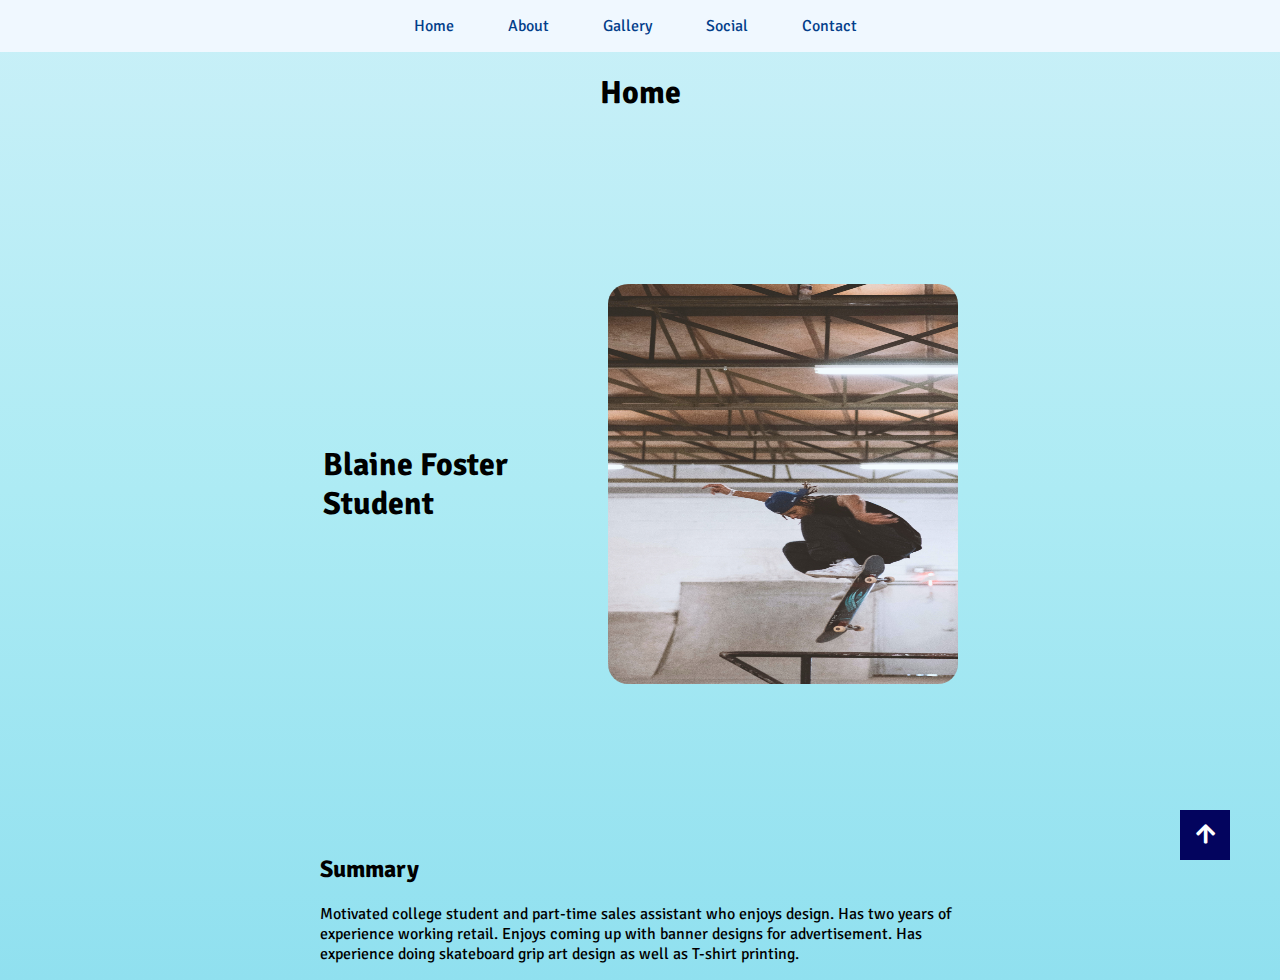
<file: index.html>
<!DOCTYPE html>
<html lang="en">
<head>
    <meta charset="UTF-8">
    <meta http-equiv="X-UA-Compatible" content="IE=edge">
    <meta name="viewport" content="width=device-width, initial-scale=1.0">
    <title>Document</title>
    <link rel="stylesheet" href="style.css">
    <link rel="stylesheet" href="https://use.fontawesome.com/releases/v5.4.1/css/all.css">
</head>
<body>
    <nav>
        <ul>
        <a href="index.html"><li>Home</li></a>
        <a href="about-page.html"><li>About</li></a>
        <a href="gallery.html"><li>Gallery</li></a>
        <a href="social-link.html"><li>Social</li></a>
        <a href="contact.html"><li>Contact</li></a>
        </ul>
    </nav>
    <div class="heading">
        <h1>Home</h1>
    </div>
    <div class="slideshow">
        <div class="title"><h1>Blaine Foster <br> Student</h1></div>
        <img name="slide" width = "350" height="400" >
    </div>

    <div class="text-container">
        <div class="text">
            <h2 class = "home-text">Summary</h2>
            <p class = "home-text">Motivated college student and part-time sales assistant who enjoys design. Has two years of experience working retail. Enjoys coming up with banner designs for advertisement. Has experience doing skateboard grip art design as well as T-shirt printing.</p>
        </div>
        
    </div>
    <a class="gotopbtn" href="#"> <i class="fas fa-arrow-up"></i> </a>
    
    <script src="app.js"></script>
</body>
</html>
</file>
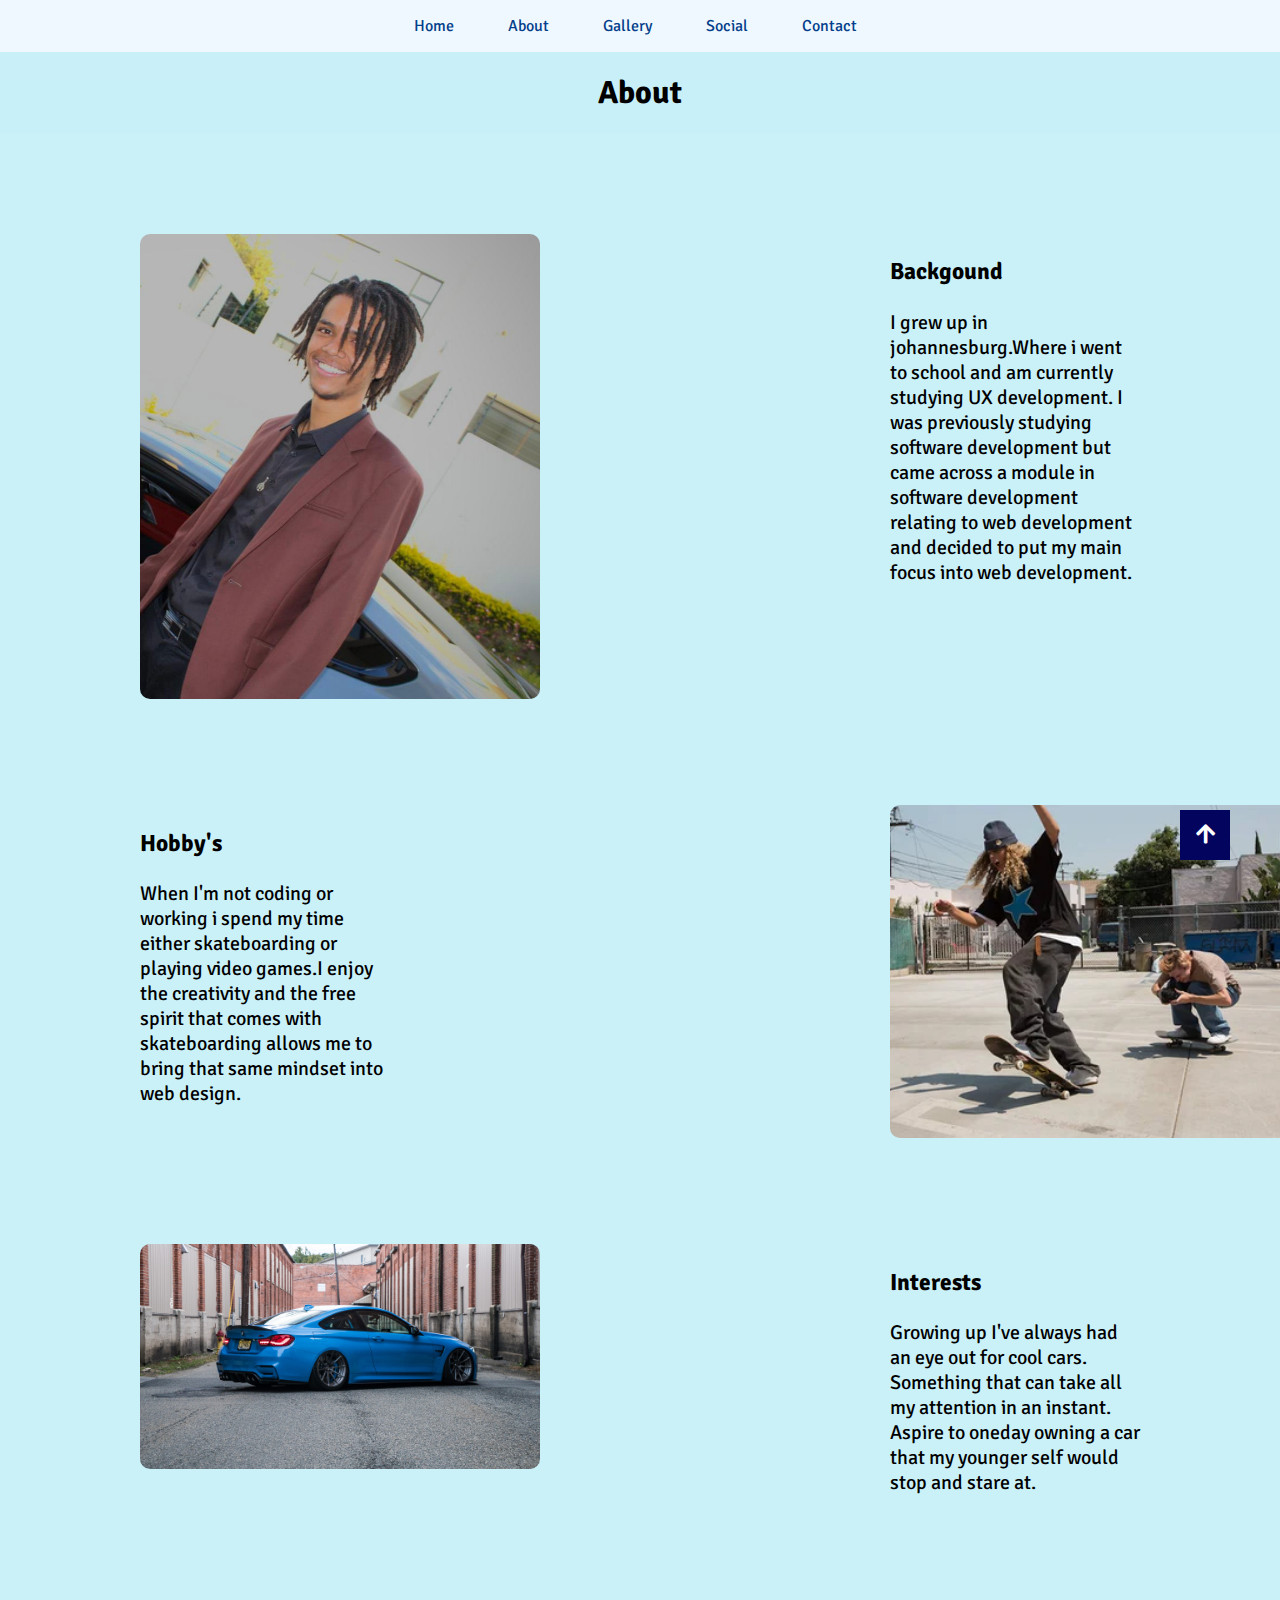
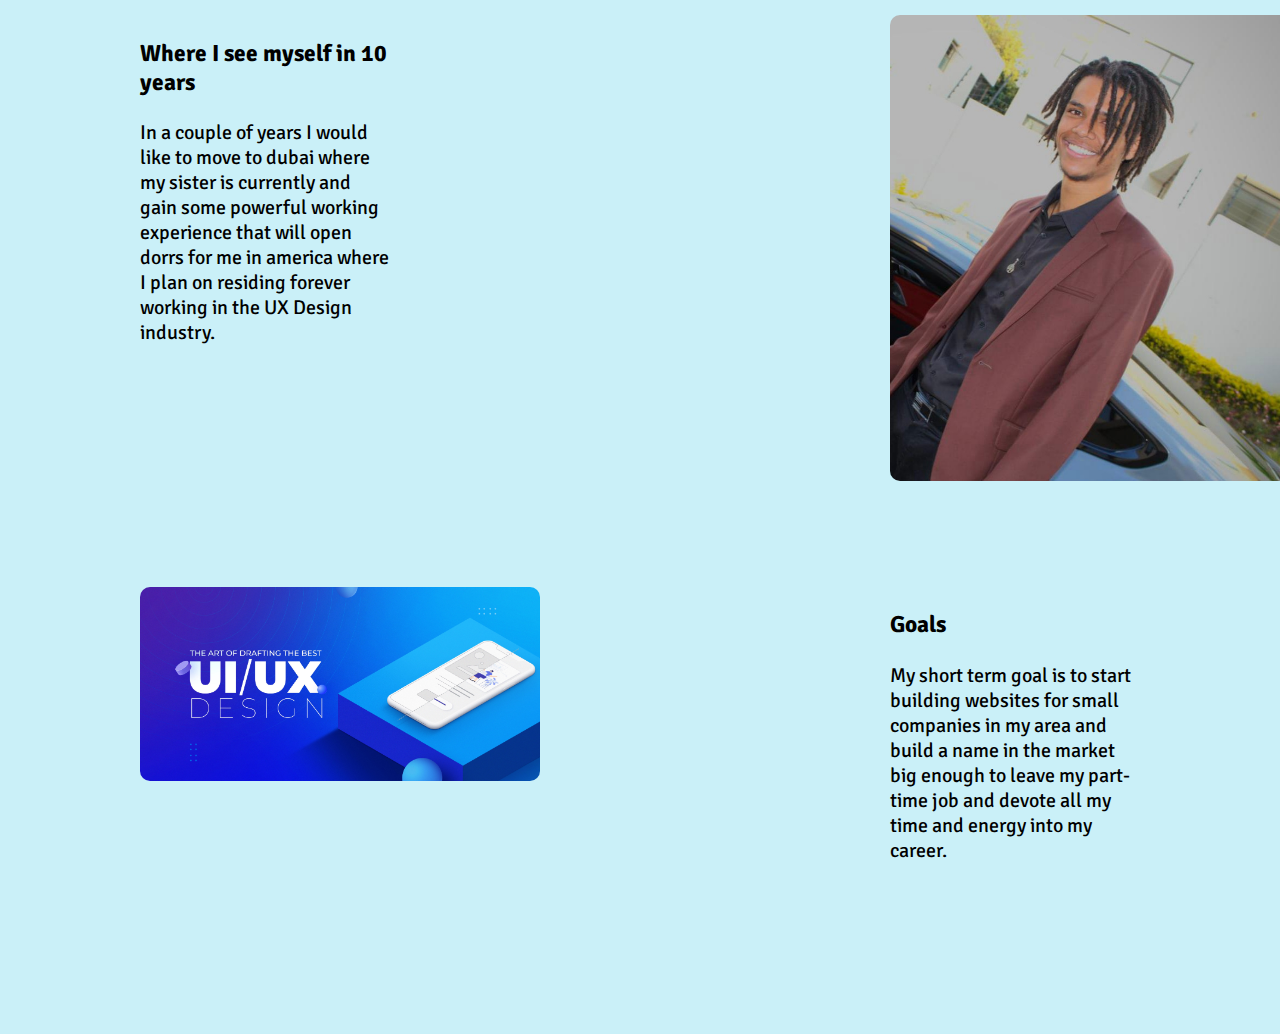
<file: about-page.html>
<!DOCTYPE html>
<html lang="en">
<head>
    <meta charset="UTF-8">
    <meta http-equiv="X-UA-Compatible" content="IE=edge">
    <meta name="viewport" content="width=device-width, initial-scale=1.0">
    <title>Document</title>
    <link rel="stylesheet" href="style.css">
    <link rel="stylesheet" href="https://use.fontawesome.com/releases/v5.4.1/css/all.css">
</head>
<body>
    <nav>
        <ul>
        <a href="index.html"><li>Home</li></a>
        <a href="about-page.html"><li>About</li></a>
        <a href="gallery.html"><li>Gallery</li></a>
        <a href="social-link.html"><li>Social</li></a>
        <a href="contact.html"><li>Contact</li></a>
        </ul>
    </nav>
    <div class="heading">
        <h1>About</h1>
    </div>
    <div class="content">
        
        <div class="about-container">
            <div class="row">
                <div class="about-image"><img src="assets/20220914_145344.jpg" alt=""></div>
                <div class="about-text">
                    <h3>Backgound</h3>
                    <p>I grew up in johannesburg.Where i went to school and am currently studying UX development. I was previously studying software development but came across a module in software development relating to web development and decided to put my main focus into web development.</p>
                </div>
            </div>

            <div class="row">
                <div class="about-text">
                    <h3>Hobby's</h3>
                    <p>When I'm not coding or working i spend my time either skateboarding or playing video games.I enjoy the creativity and the free spirit that comes with skateboarding allows me to bring that same mindset into web design.</p>
                </div>
                <div class="about-image"><img src="assets/skate.webp" alt=""></div>
            </div>

            <div class="row">
                <div class="about-image"><img src="assets/m4.jpg" alt=""></div>
                <div class="about-text">
                    <h3>Interests</h3>
                    <p>Growing up I've always had an eye out for cool cars. Something that can take all my attention in an instant. Aspire to oneday owning a car that my younger self would stop and stare at.</p>
                </div>
            </div>

            <div class="row">
                <div class="about-text">
                    <h3>Where I see myself in 10 years</h3>
                    <p>In a couple of years I would like to move to dubai where my sister is currently and gain some powerful working experience that will open dorrs for me in america where I plan on residing forever working in the UX Design industry.</p>
                </div>
                <div class="about-image"><img src="assets/20220914_145344.jpg" alt=""></div>
            </div>
            
            <div class="row">
                <div class="about-image"><img src="assets/R.jpg" alt=""></div>
                <div class="about-text">
                    <h3>Goals</h3>
                    <p>My short term goal is to start building websites for small companies in my area and build a name in the market big enough to leave my part-time job and devote all my time and energy into my career.</p>
                </div>
                
            </div>
        </div>
    </div>
    <a class="gotopbtn" href="#"> <i class="fas fa-arrow-up"></i> </a>
    
</body>
</html>
</file>
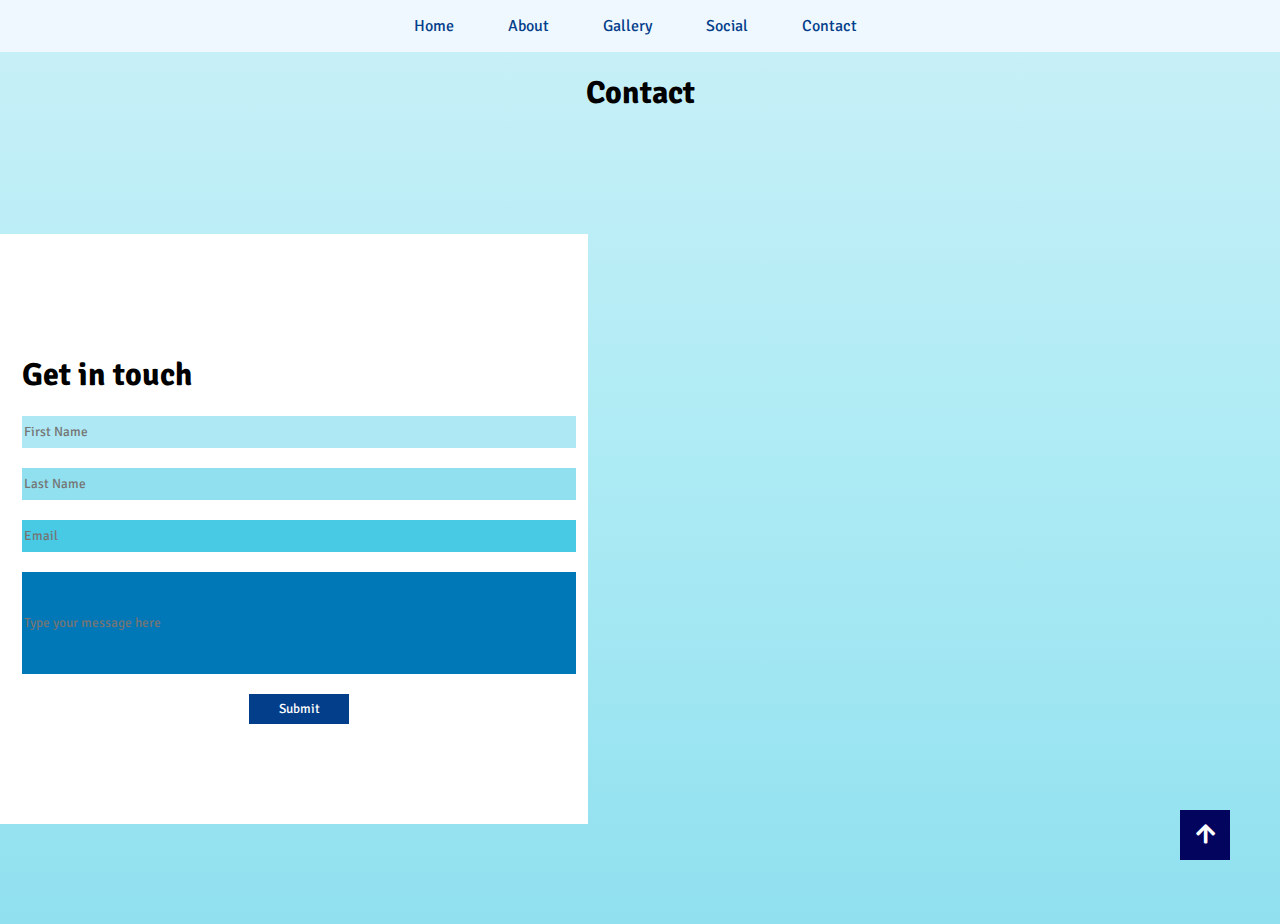
<file: contact.html>
<!DOCTYPE html>
<html lang="en">
<head>
    <meta charset="UTF-8">
    <meta http-equiv="X-UA-Compatible" content="IE=edge">
    <meta name="viewport" content="width=device-width, initial-scale=1.0">
    <title>Document</title>
    <link rel="stylesheet" href="style.css">
    <link rel="stylesheet" href="https://use.fontawesome.com/releases/v5.4.1/css/all.css">
</head>
<body>
    <nav>
        <ul>
        <a href="index.html"><li>Home</li></a>
        <a href="about-page.html"><li>About</li></a>
        <a href="gallery.html"><li>Gallery</li></a>
        <a href="social-link.html"><li>Social</li></a>
        <a href="contact.html"><li>Contact</li></a>
        </ul>
    </nav>
    <div class="heading">
        <h1>Contact</h1>
    </div>
    <form action="">
        <fieldset>
            <h1>Get in touch</h1>
            <input type="text" placeholder= "First Name" id="firstInput"> <br> <br>
            <input type="text"placeholder = "Last Name" id="secondInput"><br> <br>
            <input type="text" placeholder= "Email" id="thirdInput"> <br> <br>
            <input type="text"placeholder="Type your message here" id = "Message"><br><br>
            <div class="submit-button">
                <input type="button" value="Submit" id = "sub-btn">
            </div>
            
        </fieldset>
        <div class="mapouter"><div class="gmap_canvas"><iframe class="gmap_iframe" frameborder="0" scrolling="no" marginheight="0" marginwidth="0" src="https://maps.google.com/maps?width=600&amp;height=400&amp;hl=en&amp;q=University of Oxford&amp;t=&amp;z=14&amp;ie=UTF8&amp;iwloc=B&amp;output=embed"></iframe><a href="https://capcuttemplate.org/">Capcut Templates</a></div><style>.mapouter{position:relative;text-align:right;width:600px;height:400px;padding-left: 100px;border-radius: 10px;}.gmap_canvas {overflow:hidden;background:none!important;width:600px;height:400px;}.gmap_iframe {width:600px!important;height:400px!important;}</style></div>
    </form>
    <a class="gotopbtn" href="#"> <i class="fas fa-arrow-up"></i> </a>
</body>
</html>
</file>
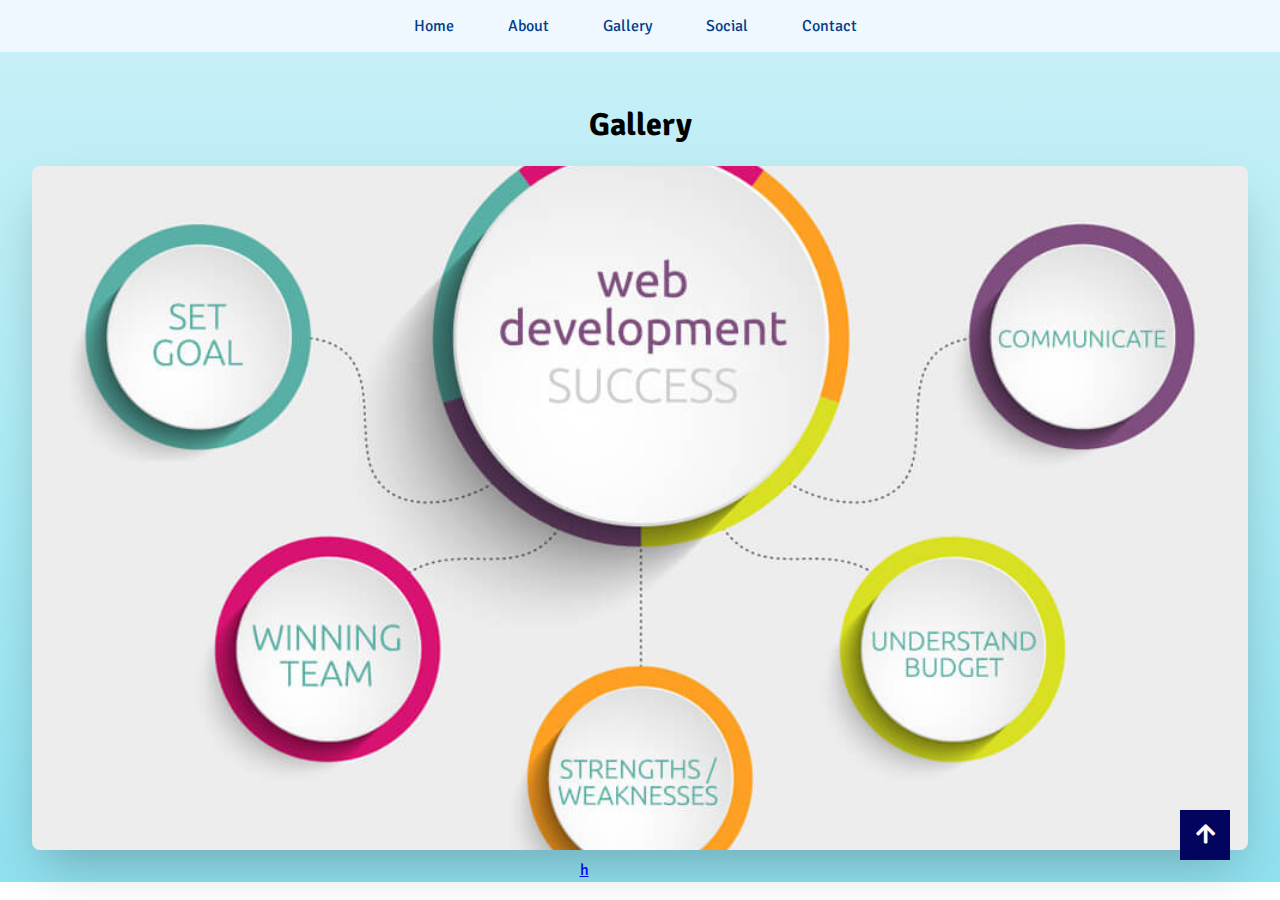
<file: gallery-page.html>
<!DOCTYPE html>
<html lang="en">
<head>
    <meta charset="UTF-8">
    <meta http-equiv="X-UA-Compatible" content="IE=edge">
    <meta name="viewport" content="width=device-width, initial-scale=1.0">
    <title>Document</title>
    <link rel="stylesheet" href="style.css">
    <link rel="stylesheet" href="https://use.fontawesome.com/releases/v5.4.1/css/all.css">
</head>
<body>
    <nav>
        <ul>
        <a href="index.html"><li>Home</li></a>
        <a href="about-page.html"><li>About</li></a>
        <a href="gallery.html"><li>Gallery</li></a>
        <a href="social-link.html"><li>Social</li></a>
        <a href="contact.html"><li>Contact</li></a>
        </ul>
    </nav>
    <div class="container">
        <header>
            <div class="heading">
                <h1>Gallery</h1>
            </div>
        </header>
        <div class="slide-wrappper">
            <div class="slider">
                <img src="assets/strategy.jpg" alt="" srcset="" id="slide1">
                <img src="assets/web design.webp" alt="" srcset="" id="slide2">
                <img src="assets/Coding-vs-programming.jpg" alt="" id="slide3">
                <video src="assets/webVideo.mp4" autoplay loop muted width="550" id="slide4"></video>
                <img src="assets/reg.webp" alt="" width="500" id="slide5">
                <img src="assets/web-launch.jpg" alt="" width="500" id="slide6">
                <img src="assets/da831ab8-705e-4f35-a504-4dbe0767e67e-medium.png" alt="" id="slide7">
                <video src="assets/webDesign.mp4" autoplay loop muted id="slide8"></video>
            </div>

            <div class="slider-nav">
                <a href="slide1">h</a>
                <a href="slide2"></a>
                <a href="slide3"></a>
                <a href="slide4"></a>
                <a href="slide5"></a>
                <a href="slide6"></a>
                <a href="slide7"></a>
                <a href="slide8"></a>
            </div>
        </div>
    </div>
    <a class="gotopbtn" href="#"> <i class="fas fa-arrow-up"></i> </a>
</body>
</html>
</file>
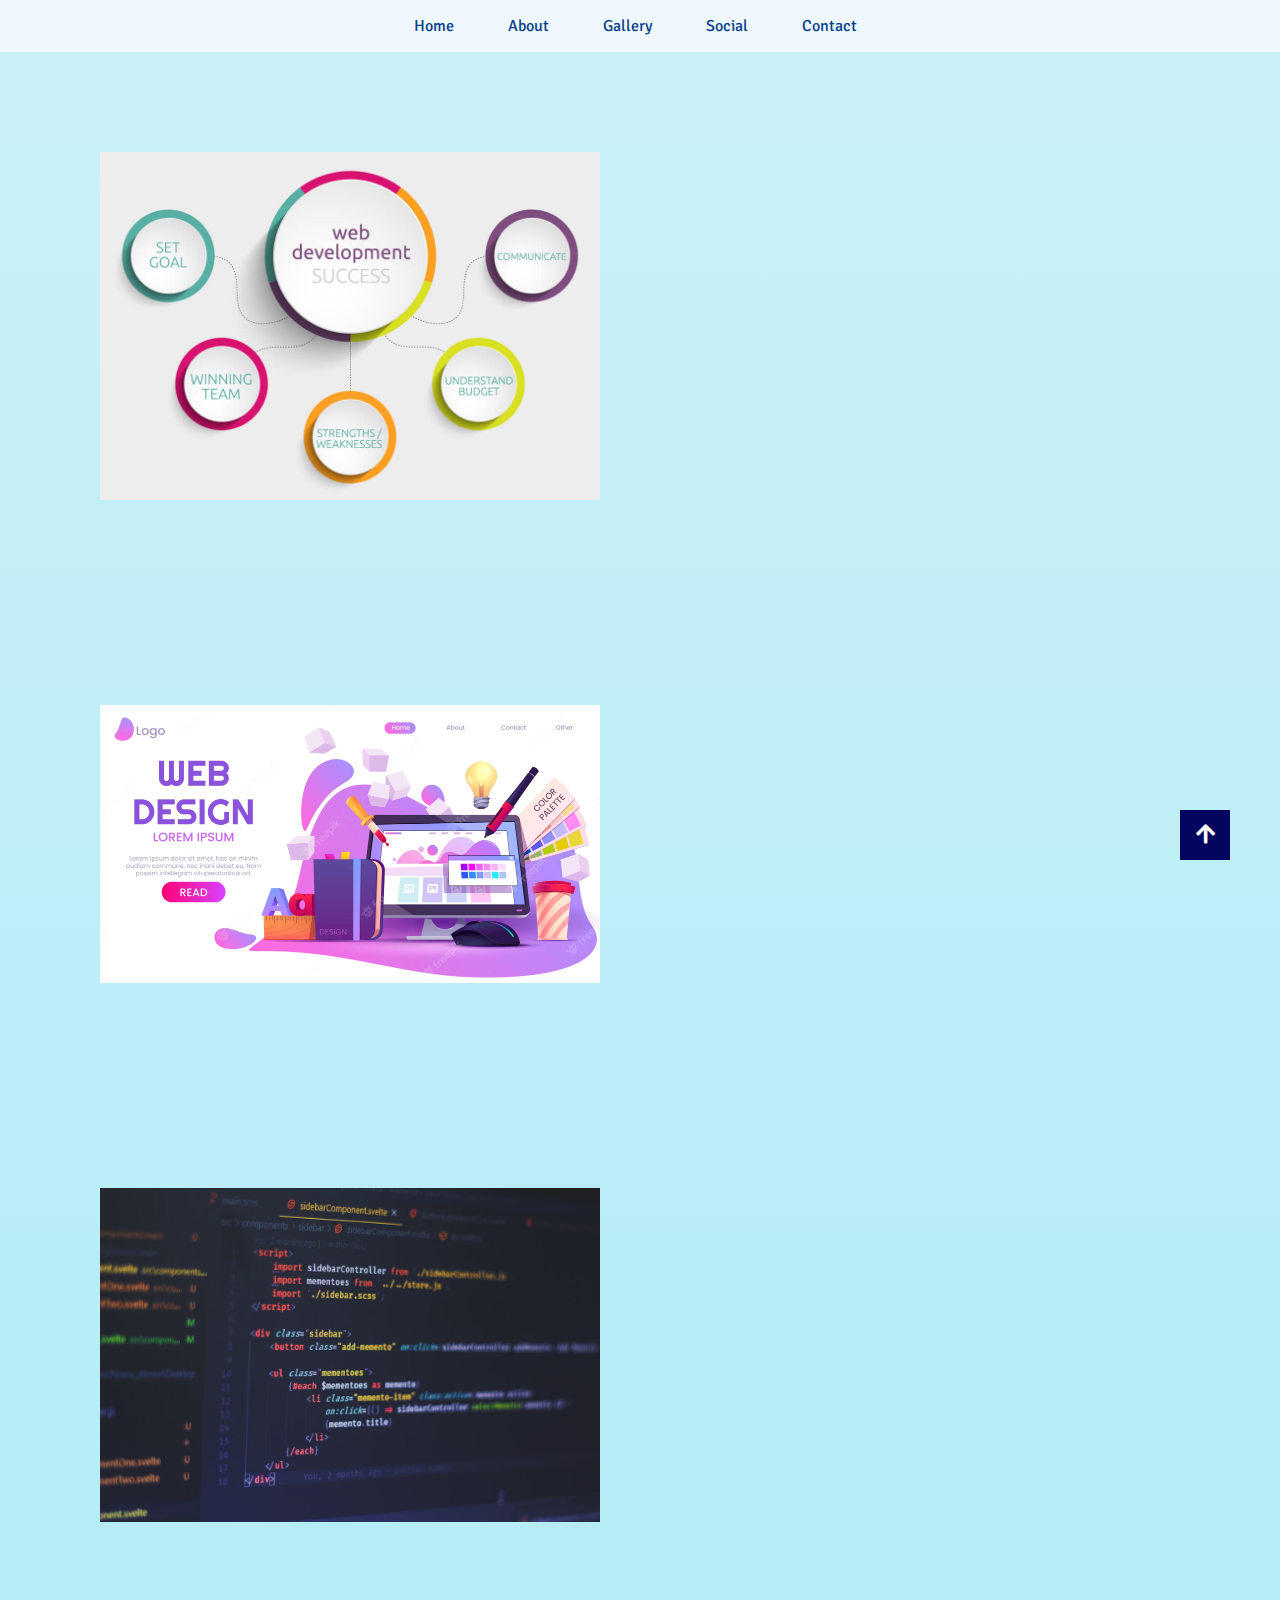
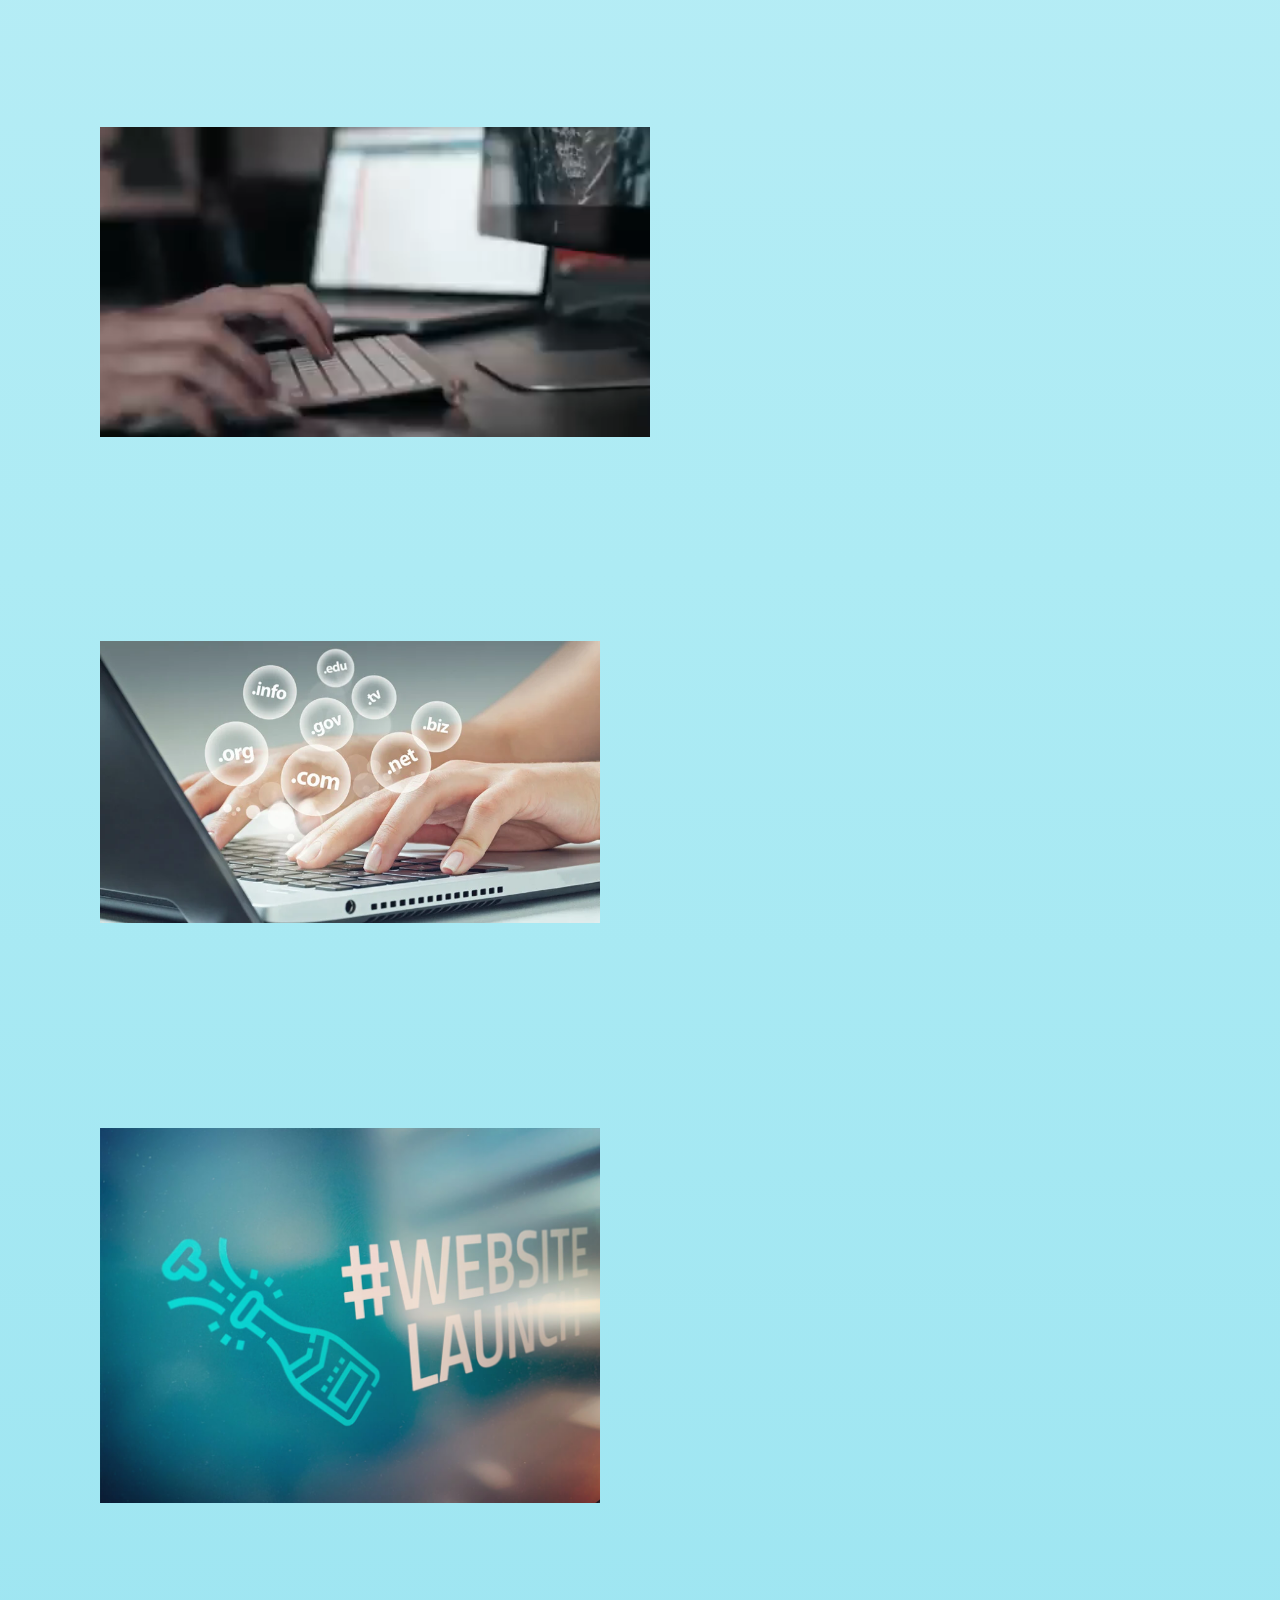
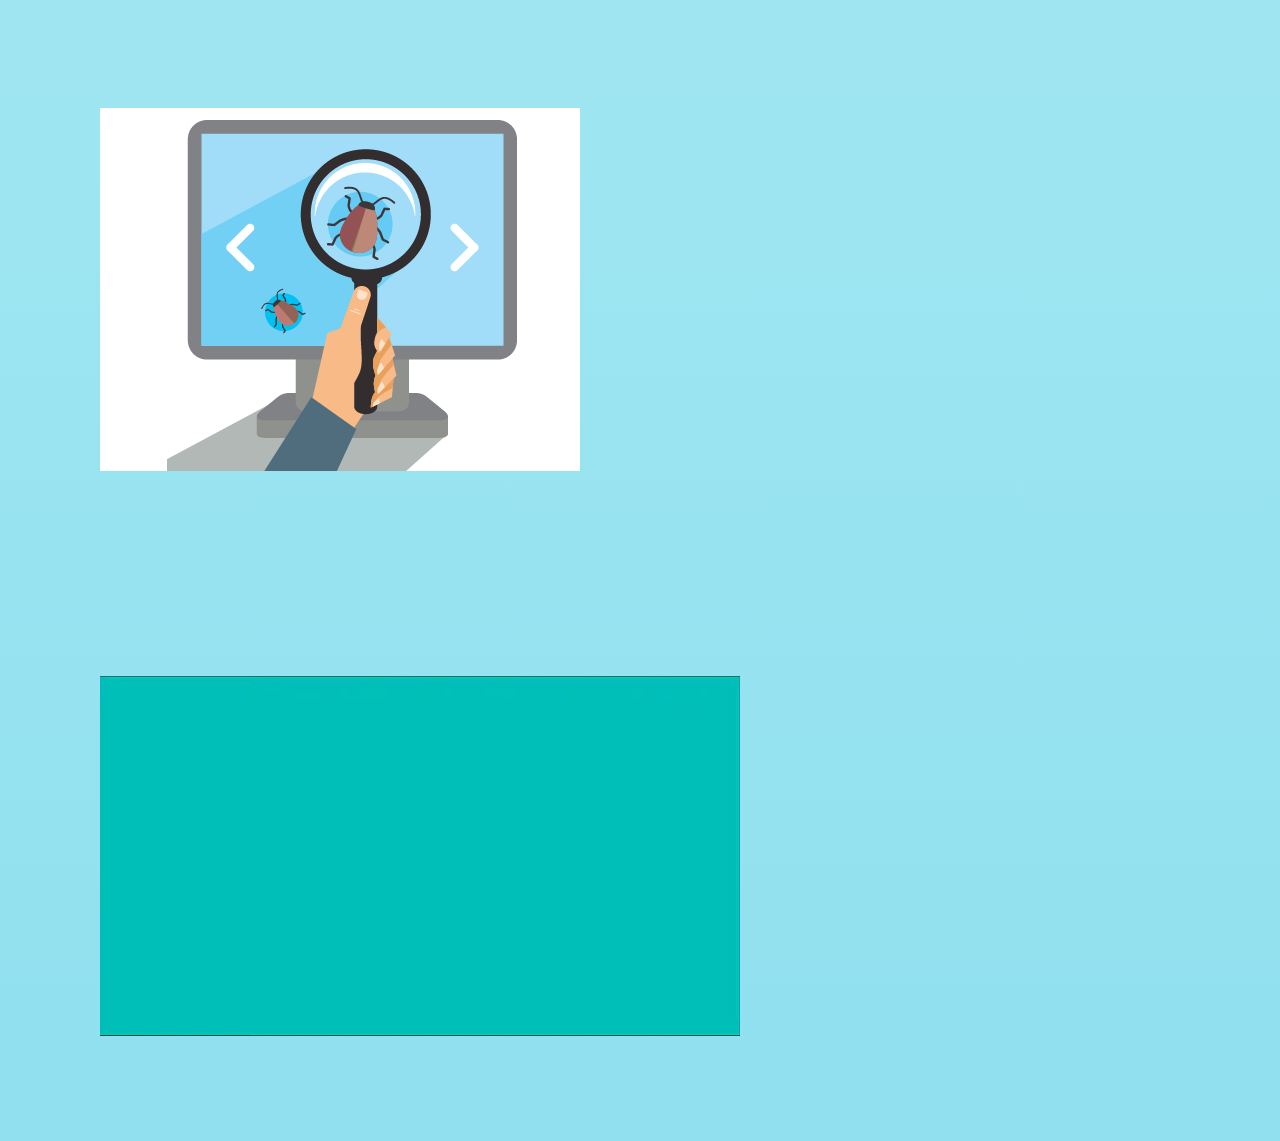
<file: gallery.html>
<!DOCTYPE html>
<html lang="en">
<head>
    <meta charset="UTF-8">
    <meta http-equiv="X-UA-Compatible" content="IE=edge">
    <meta name="viewport" content="width=device-width, initial-scale=1.0">
    <title>Document</title>
    <link rel="stylesheet" href="style.css">
    <link rel="stylesheet" href="https://use.fontawesome.com/releases/v5.4.1/css/all.css">
</head>
<body>
    <nav>
        <ul>
        <a href="index.html"><li>Home</li></a>
        <a href="about-page.html"><li>About</li></a>
        <a href="gallery.html"><li>Gallery</li></a>
        <a href="social-link.html"><li>Social</li></a>
        <a href="contact.html"><li>Contact</li></a>
        </ul>
    </nav>
    <div class="content">
        <div class="gallery-container">
            <div class="row">
                <img src="assets/strategy.jpg" alt="" width="500" id="firstPic">
                <img src="assets/web design.webp" alt="" width="500">
                
            </div>
            <div class="row">
                <img src="assets/Coding-vs-programming.jpg" alt="" width="500" id="firstPic">
                <video src="assets/webVideo.mp4" autoplay loop muted width="550"></video>
            </div>
            <div class="row">
                <img src="assets/reg.webp" alt="" width="500" id="firstPic">
                <img src="assets/web-launch.jpg" alt="" width="500">
            </div>

            <div class="row">
                <img src="assets/da831ab8-705e-4f35-a504-4dbe0767e67e-medium.png" alt="">
                <video src="assets/webDesign.mp4" autoplay loop muted ></video>
            </div>
        </div>
    </div>
    <a class="gotopbtn" href="#"> <i class="fas fa-arrow-up"></i> </a>
</body>
</html>
</file>
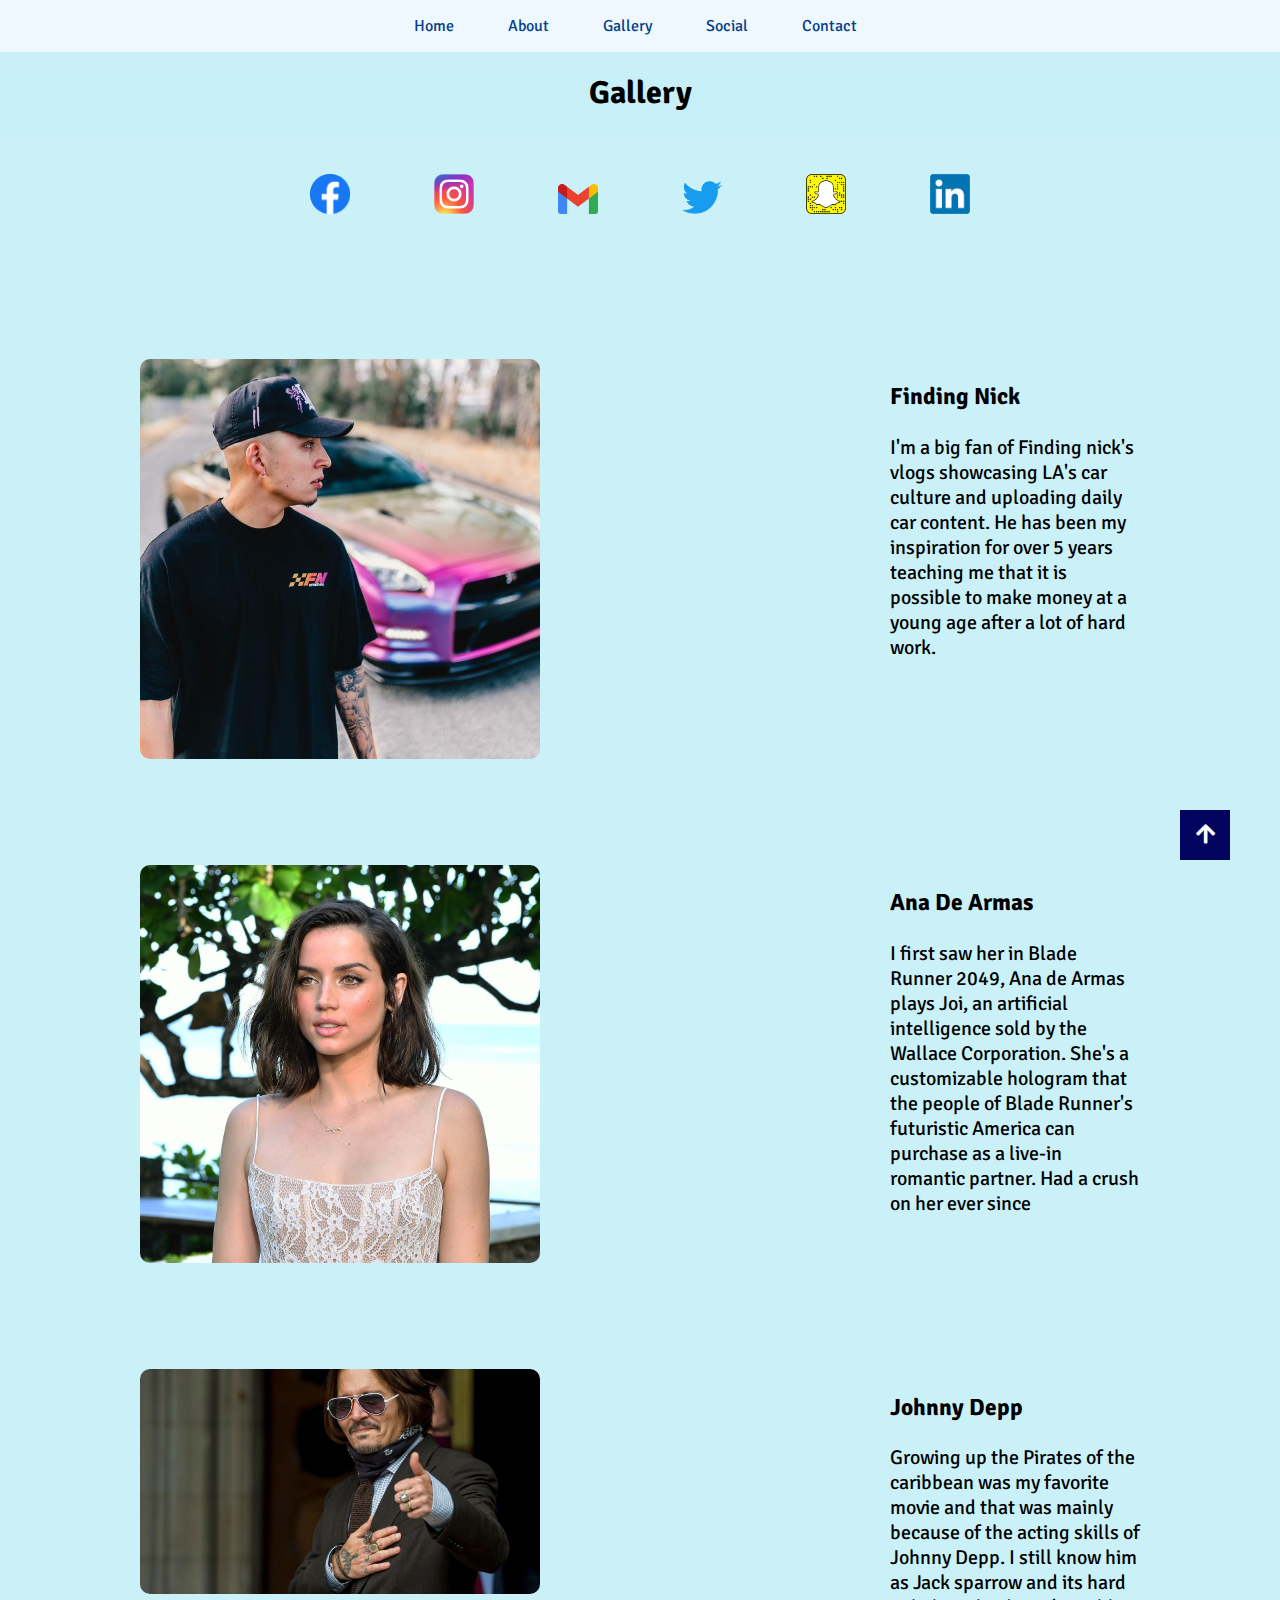
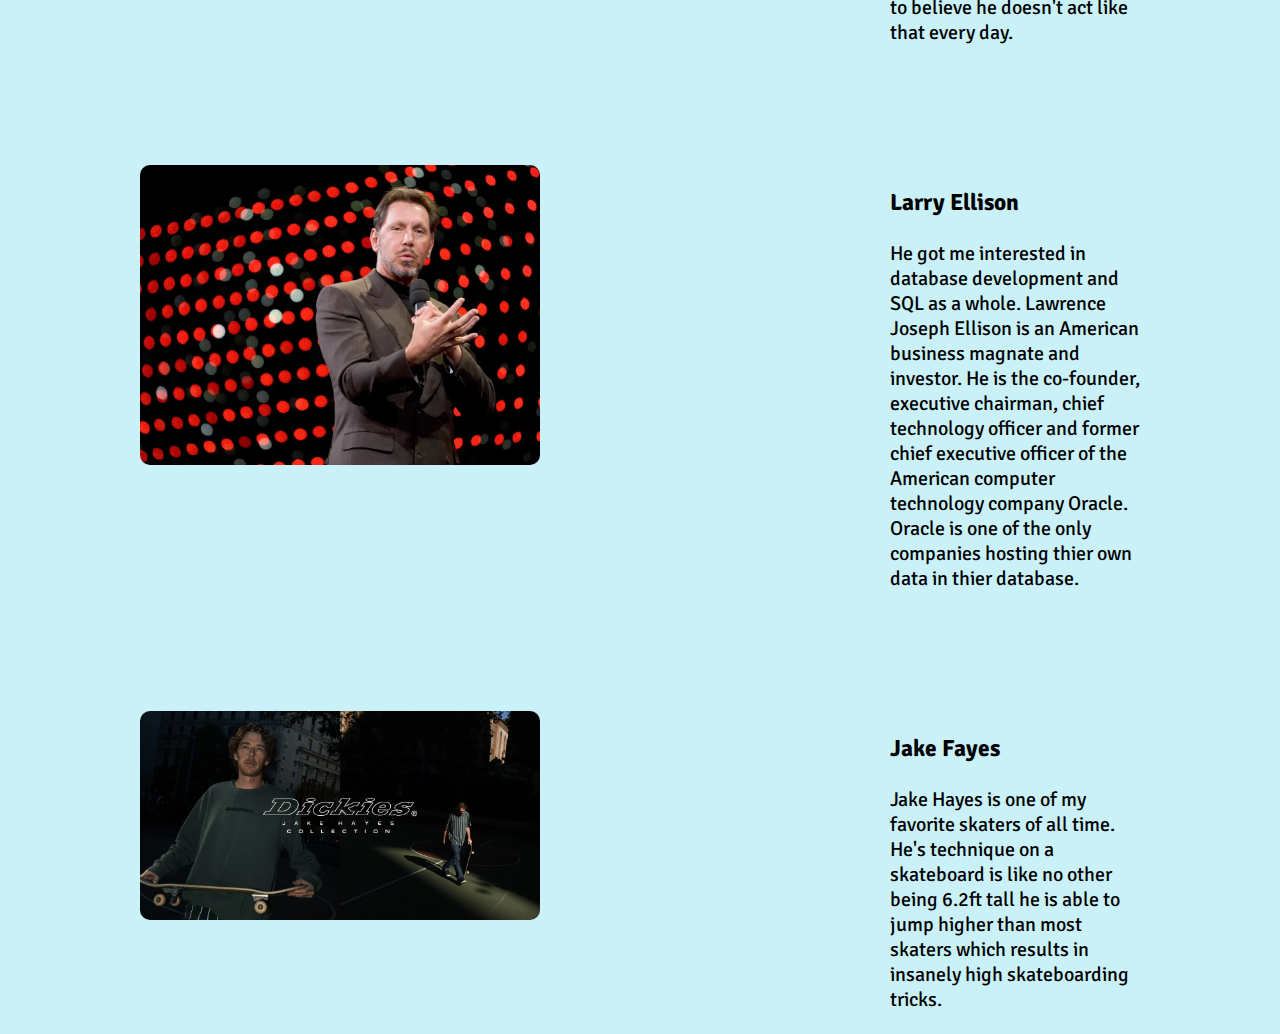
<file: social-link.html>
<!DOCTYPE html>
<html lang="en">
<head>
    <meta charset="UTF-8">
    <meta http-equiv="X-UA-Compatible" content="IE=edge">
    <meta name="viewport" content="width=device-width, initial-scale=1.0">
    <title>Document</title>
    <link rel="stylesheet" href="style.css">
    <link rel="stylesheet" href="https://use.fontawesome.com/releases/v5.4.1/css/all.css">
</head>
<body>
    <nav>
        <ul>
        <a href="index.html"><li>Home</li></a>
        <a href="about-page.html"><li>About</li></a>
        <a href="gallery.html"><li>Gallery</li></a>
        <a href="social-link.html"><li>Social</li></a>
        <a href="contact.html"><li>Contact</li></a>
        </ul>
    </nav>
    <div class="heading">
        <h1>Gallery</h1>
    </div>
    <div class="content">
        <div class="about-container">
            <div class="row">
                <div class="social-links">
               <a href="https://www.facebook.com/blaien.foster"><img src="assets/fb-logo.png" alt=""></a> 
               <a href="https://www.instagram.com/blaine.py/"><img src="assets/ig-logo-new.webp" alt=""></a> 
               <a href="https://mail.google.com/mail/u/0/#inbox?compose=GTvVlcSBmXKXHrdKmFRnBgzbRQsXHnDDrFbqmZdHbtGBBwZCrXfpBfNzZqdSTzwPgMzZTdQhkRRhS"><img src="assets/gmail-logo.png" alt=""></a>
               <a href="https://twitter.com/blainefosterr"><img src="assets/twtr-logo.png" alt=""></a> 
               <a href="https://accounts.snapchat.com/accounts/welcome"><img src="assets/sc-logo-new.png" alt=""></a> 
               <a href="https://www.linkedin.com/in/blaine-foster-8779bb257/"><img src="assets/lnkd-in.webp" alt=""></a>
                </div>
            </div>
            <div class="row">
                <div class="about-image"><img src="assets/nick.jpeg" alt=""></div>
                <div class="about-text">
                    <h3>Finding Nick</h3>
                    <p>I'm a big fan of Finding nick's vlogs showcasing LA's car culture and uploading daily car content. He has been my inspiration for over 5 years teaching me that it is possible to make money at a young age after a lot of hard work.</p>
                </div>
            </div>

            <div class="row">
                <div class="about-image"><img src="assets/ana.jpg" alt=""></div>
                <div class="about-text">
                    <h3>Ana De Armas</h3>
                    <p>I first saw her in Blade Runner 2049, Ana de Armas plays Joi, an artificial intelligence sold by the Wallace Corporation. She's a customizable hologram that the people of Blade Runner's futuristic America can purchase as a live-in romantic partner. Had a crush on her ever since</p>
                </div>
                
            </div>

            <div class="row">
                <div class="about-image"><img src="assets/johny.jpg" alt=""></div>
                <div class="about-text">
                    <h3>Johnny Depp</h3>
                    <p>Growing up the Pirates of the caribbean was my favorite movie and that was mainly because of the acting skills of Johnny Depp. I still know him as Jack sparrow and its hard to believe he doesn't act like that every day.</p>
                </div>
            </div>

            <div class="row">
                <div class="about-image"><img src="assets/larry.webp" alt=""></div>
                <div class="about-text">
                    <h3>Larry Ellison</h3>
                    <p> He got me interested in database development and SQL as a whole. Lawrence Joseph Ellison is an American business magnate and investor. He is the co-founder, executive chairman, chief technology officer and former chief executive officer of the American computer technology company Oracle. Oracle is one of the only companies hosting thier own data in thier database.</p>
                </div>
                
            </div>
            
            <div class="row">
                <div class="about-image"><img src="assets/jake.webp" alt=""></div>
                <div class="about-text">
                    <h3>Jake Fayes</h3>
                    <p>Jake Hayes is one of my favorite skaters of all time. He's technique on a skateboard is like no other being 6.2ft tall he is able to jump higher than most skaters which results in insanely high skateboarding tricks.</p>
                </div>
                
            </div>
        </div>
    </div>
    <a class="gotopbtn" href="#"> <i class="fas fa-arrow-up"></i> </a>
</body>
</html>
</file>
<file: style.css>
@font-face{
    font-family: myFont;
    src:url(font.ttf)
}

*{
    font-family: myFont;
}
body{
    background-image: linear-gradient(#caf0f8,#ADEBF4,#90E0EF);
    background-repeat: no-repeat;
    height: fit-content;
    margin: 0;
}

nav{
    display: flex;
    justify-content: center;
    background-color: aliceblue;

}

li{
    display: inline-block;
    margin-right: 50px;
    color: #023e8a;
}
.slideshow{
    height: 700px;
    display: flex;
    justify-content: center;
    align-items: center;
}
.slideshow img{
    border-radius: 20px;
}
.slideshow .left-arrow,.right-arrow{
    max-height: 50px;
    width: 50px;
    padding: 0 50px 0 50px;
    color: #023e8a;
}

.title{
    display: flex;
    justify-content: center;
    height: 250px;
    align-items: center;
}

.about-container{
    background-color: #CAF0F8;
    height:2500px;
    width:1600px;
}
.about-image,.about-text{
    width: 250px;
    display: inline-block;
    padding: 100px 250px 0 250px;
    font-size: 20px;
}
.about-container .row{
    display: flex;
    justify-content: center;
}

.content{
    display: flex;
    justify-content: center;
}

.about-image img{
    width: 400px;
    border-radius: 10px;
}

.home-text{
    margin-left: 25%;
    margin-right: 25%;
}

.gallery-container .row img,video{
    padding: 100px;
}

.content .about-container .row .social-links img{
    width: 40px;
    padding: 40px;
}


form{
    display: flex;
    justify-content: center;
    align-items: center;
    padding-top: 100px;
    padding-bottom: 100px;
}

fieldset {
    border: none;
    background-color: white;
    padding-left: 30px;
    padding-top: 100px;
    padding-bottom: 100px;
    width: 500px;
}
input{
    width: 550px;
    height: 30px;
    border: none;
    background-color: #023e8a;
}

#Message{
    width: 550px;
    height: 100px;
    background-color: #0077B6;
}

#firstInput{
    background-color: #ADE8F4;
}

#secondInput{
    background-color: #90E0EF;
}

#thirdInput{
    background-color: #48CAE4;
}

.left-arrow{
    transform: rotatey(180deg);
}

.slideshow .title{
    padding-right: 100px;
}

.gotopbtn{
    position: fixed;
    width: 50px;
    height: 50px;
    background: #03045E;
    bottom: 40px;
    right: 50px;
  
    text-decoration: none;
    text-align: center;
    line-height: 50px;
    color: white;
    font-size: 22px;
  }

.container{
    padding: 2rem;
}
  
.slide-wrapper{
    position:relative;
    max-width: 48rem;
    margin: 0 auto;
  }

.slider{
    display: flex;
    aspect-ratio: 16/9;
    overflow-x: auto;
    scroll-snap-type: x mandatory;
    scroll-behavior: smooth;
    box-shadow: 0 1.5rem 3rem -0.75rem hsla(0,0%,0%,0.25);
    border-radius: 0.5rem;

}

.slider img{
    flex: 1 0 100%;
    scroll-snap-align: start;
    object-fit: cover;
}

.slider-nav{
    display: flex;
    column-gap: 1rem;
    position: absolute;
    bottom: 1.25rem;
    left: 50%;
    transform: translateX(-50%);
    z-index: 1;
}

.slider a{
    width: 1.5rem;
    height: 1.5rem;
    border-radius: 50%;
    background-color: #fff;
    opacity: 0.75;
    transition: opacity ease 250ms;
}

.slider-nav a:hover{
    opacity: 1;
}

.heading{
    display: flex;
    justify-content: center;
}

#sub-btn{
    width: 100px;
    color: white;
}

.submit-button{
    display: flex;
    justify-content: center;
}
</file>
